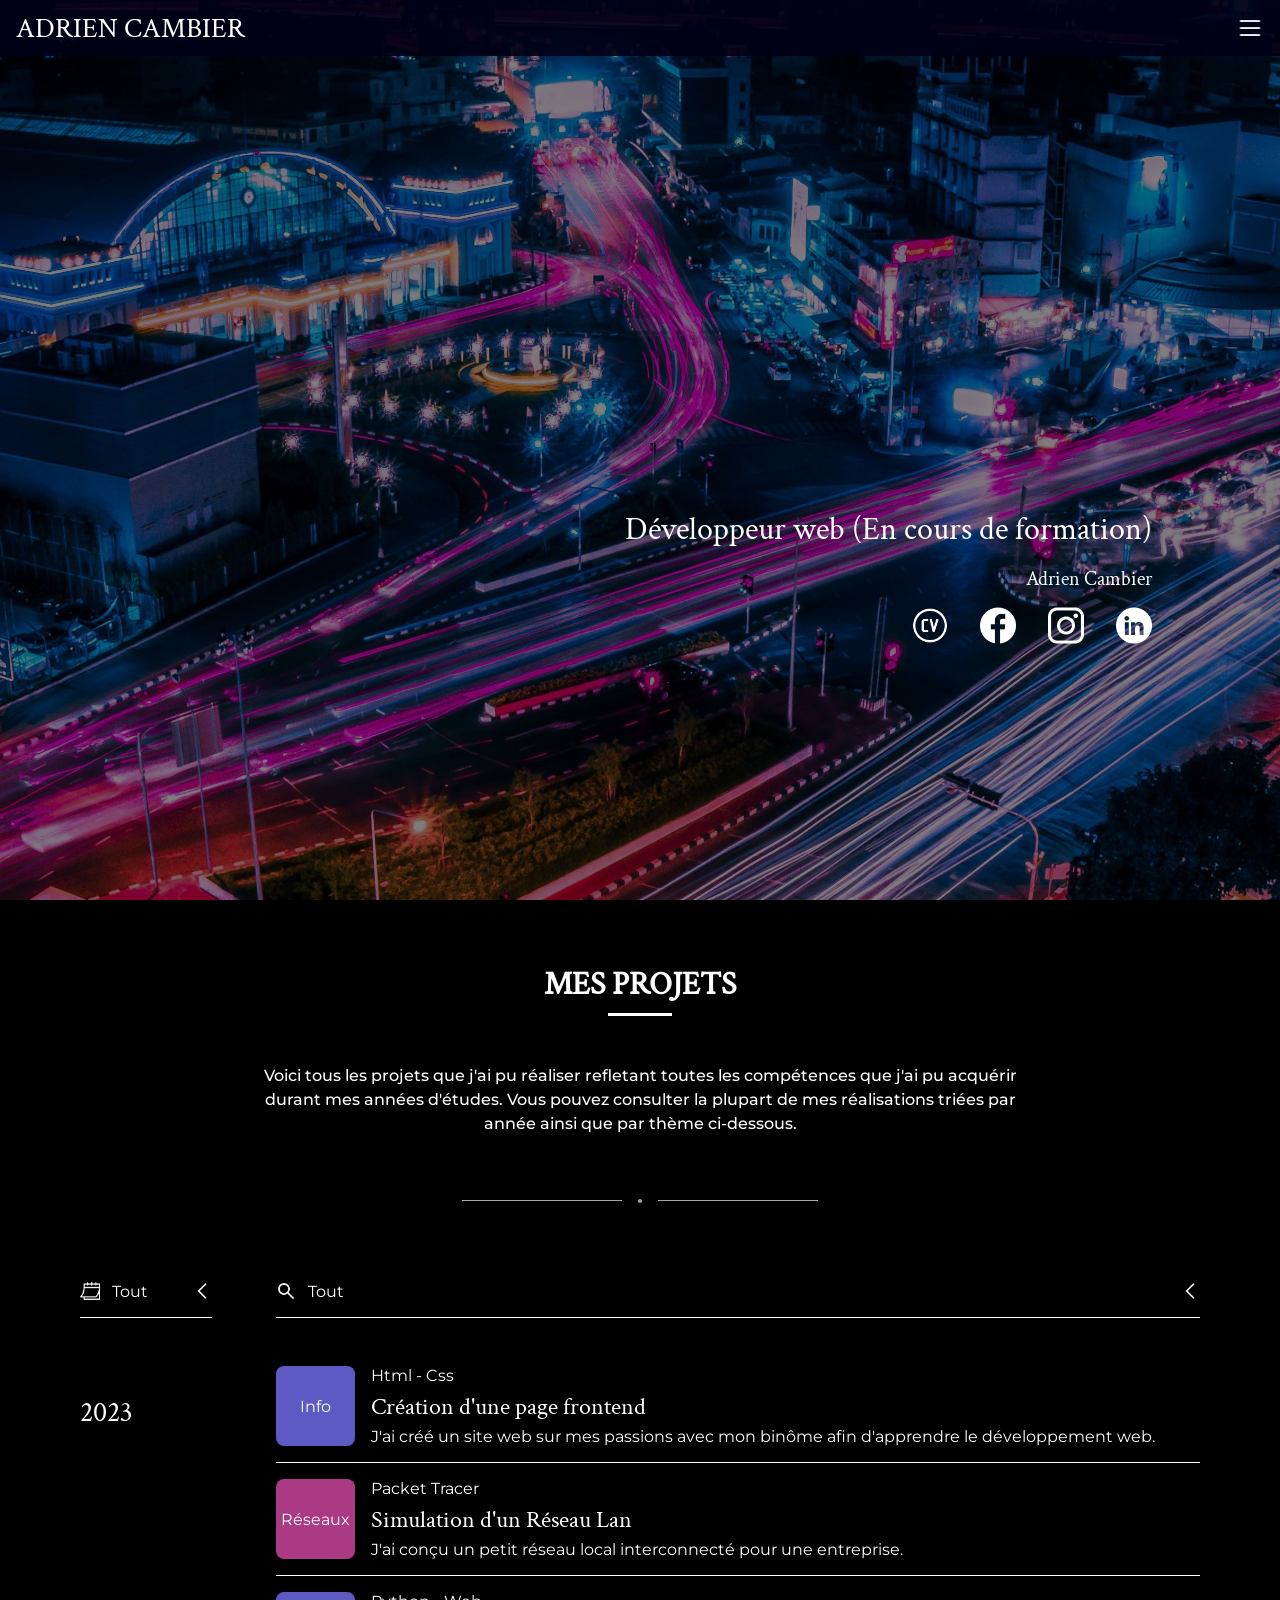
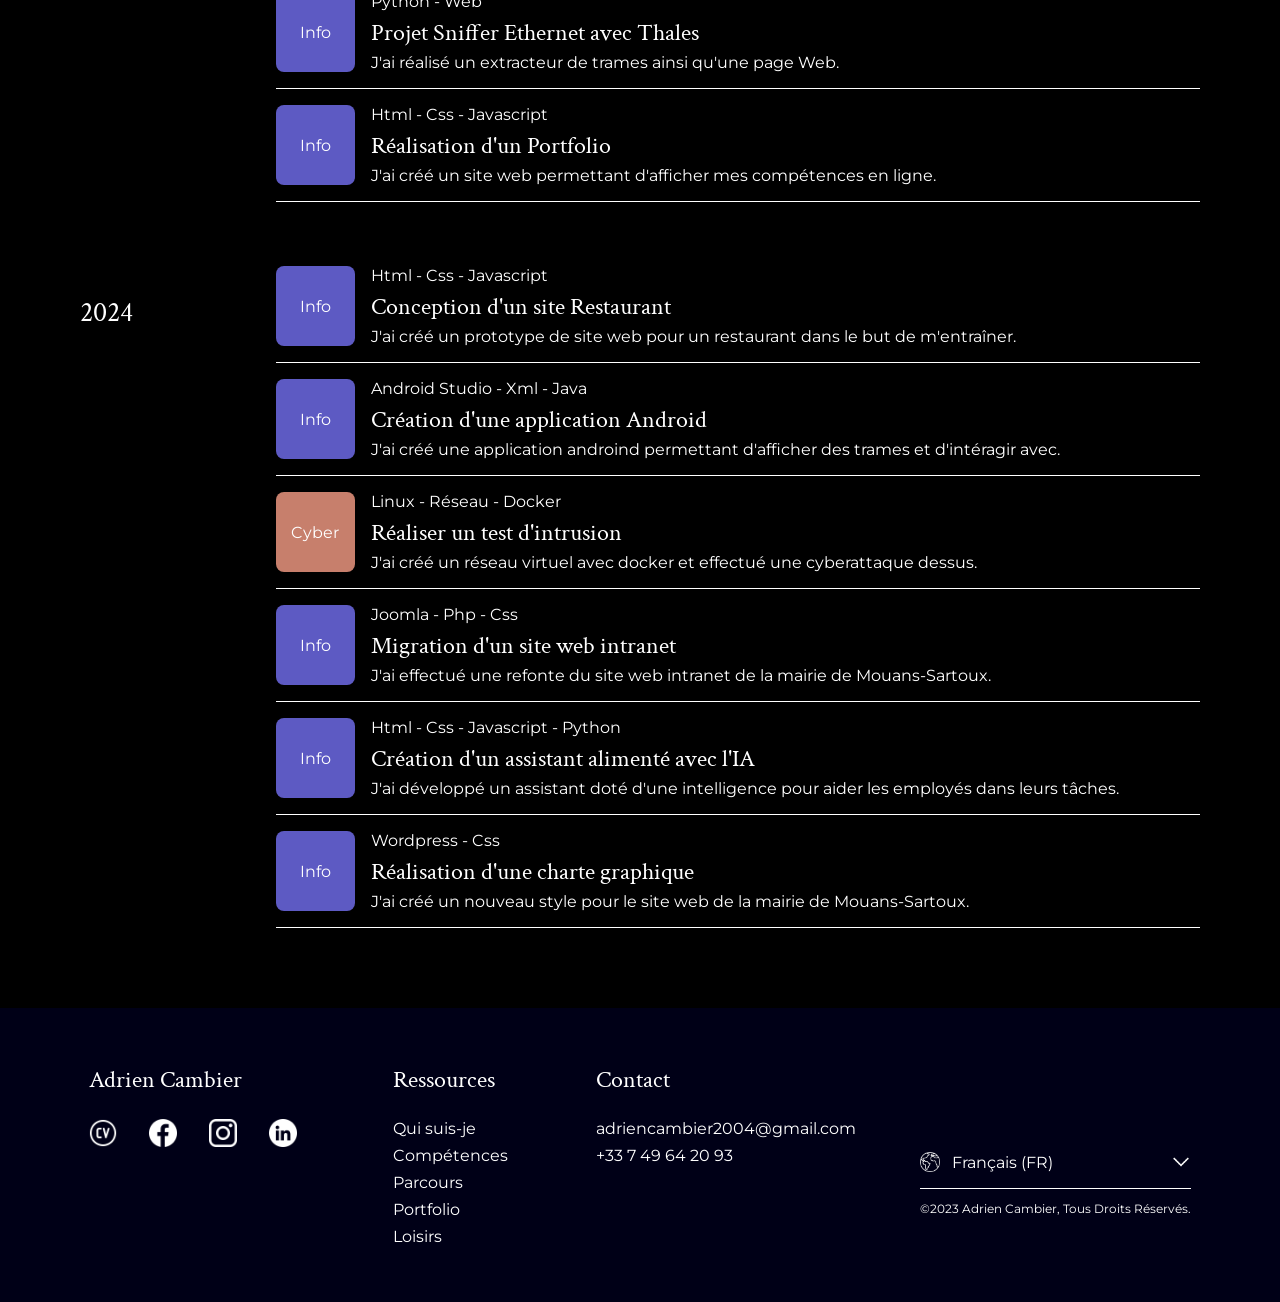
<file: projets.html>
<!DOCTYPE html>
<html>
    <head>
        <meta charset="utf-8">
        <meta http-equiv="Content-Language" content="fr">
        <meta name="viewport" content="width=device-width">
        <link rel="stylesheet" href="style/body.css">
        <link rel="stylesheet" href="style/footer.css">
        <link rel="stylesheet" href="style/header.css">
        <link rel="stylesheet" href="style/portfolio.css">
        <link rel="stylesheet" href="style/style.css">
        <link rel="icon" href="img/logo-site.png">
        <title>Mon site Web Portfolio</title>
    </head>
    <body>
        <header>
            <img src="img/bangkok.jpg" class="header-img" id="top">
            <div class="menu">
                <p class="name-header"><a href="#top">ADRIEN CAMBIER</a></p>
                <nav class="nav-links">
                    <div class="name-menu">
                        <p class="name-menu-text"><a href="#top">ADRIEN CAMBIER</a></p>
                        <img src="img/fermer.png" class="close">
                    </div>
                    <ul>
                        <li><a class="links" href="index.html#propos">À propos de moi</a></li>
                        <li><a class="links" href="index.html#skills">Mes compétences</a></li>
                        <li><a class="links" href="index.html#parcours">Mon parcours</a></li>
                        <li><a class="links" href="index.html#portfolio">Mon Portfolio</a></li>
                        <li><a class="links" href="index.html#loisirs">Mes loisirs</a></li>
                        <li><a class="links" href="index.html#contact">Me contacter</a></li>
                    </ul>
                </nav>
                <div class="background-nav hidden"></div>
                <img src="img/hamburger.png" class="hamburger-menu">
                </div>
            </div>
            <div class="header-content">
                <p class="description-text">Développeur web (En cours de formation)</p>
                <p class="name-text">Adrien Cambier</p>
                <nav class="social-links">
                    <a href="./Adrien%20Cambier%20CV.pdf"><img src="img/cv.png" class="social-media"></a>
                    <a href="https://fr-fr.facebook.com/adrien.cambier.71"><img src="img/facebook.png" class="social-media"></a>
                    <a href="https://www.instagram.com/adri1.cr/"><img src="img/instagram.png" class="social-media"></a>
                    <a href="https://www.linkedin.com/in/adrien-cambier-0820b127b/"><img src="img/linkedin.png" class="social-media"></a>
                </nav>
            </div>
        </header>
        <main>
            <section class="black-section">
                <div class="title-section">
                    <h1>Mes Projets</h1>
                    <div class="h1-underline"></div>
                </div>
                <p class="introduction-text">
                    Voici tous les projets que j'ai pu réaliser refletant toutes les compétences que j'ai pu acquérir durant mes années d'études.
                    Vous pouvez consulter la plupart de mes réalisations triées par année ainsi que par thème ci-dessous.</p>
                <div class="separation">
                    <div class="separation-line"></div>
                    <div class="separation-point"></div>
                    <div class="separation-line"></div>
                </div>
                <div class="project-selection">
                    <div class="project-content year underline" id="project-year">
                        <div class="project-text">
                            <img src="img/calendrier.png" class="project-logo">
                            <p class="language-text">Tout</p>
                            <img src="img/vers-le-bas.png" class="project-logo rotate90deg">
                        </div>
                        <div class="project-selector" id="year">
                            <ul>
                                <li class="language-selector-text" id="y2023"><img src="img/verifier.png" class="language-logo invisible">2023</li>
                                <li class="language-selector-text" id="y2024"><img src="img/verifier.png" class="language-logo invisible">2024</li>
                                <li class="language-selector-text" id="yAll"><img src="img/verifier.png" class="language-logo">Tout</li>
                            </ul>
                        </div>
                    </div>
                    <div class="project-content theme underline" id="project-theme">
                        <div class="project-text">
                            <img src="img/search.png" class="project-logo">
                            <p class="language-text">Tout</p>
                            <img src="img/vers-le-bas.png" class="project-logo rotate90deg">
                        </div>
                        <div class="project-selector" id="theme">
                            <ul>
                                <li class="language-selector-text" id="info"><img src="img/verifier.png" class="language-logo invisible">Informatique</li>
                                <li class="language-selector-text" id="network"><img src="img/verifier.png" class="language-logo invisible">Réseaux</li>
                                <li class="language-selector-text" id="cyber"><img src="img/verifier.png" class="language-logo invisible">Cybersécurité</li>
                                <li class="language-selector-text" id="tAll"><img src="img/verifier.png" class="language-logo">Tout</li>
                            </ul>
                        </div>
                    </div>
                </div>
                <div class="project-container" id="c2023">
                    <div class="project-content year">
                        <p class="name-header">2023</p>
                    </div>
                    <div class="project-content theme">
                        <a class="project-box" href="frontend.html">
                            <div class="theme-box info">Info</div>
                            <div class="project-description">
                                <p class="description-theme">Html - Css</p>
                                <p class="description-title">Création d'une page frontend</p>
                                <p class="description-theme">J'ai créé un site web sur mes passions avec mon binôme afin d'apprendre le développement web.</p>
                            </div>
                        </a>
                        <a class="project-box" href="réseau.html">
                            <div class="theme-box network">Réseaux</div>
                            <div class="project-description">
                                <p class="description-theme">Packet Tracer</p>
                                <p class="description-title">Simulation d'un Réseau Lan</p>
                                <p class="description-theme">J'ai conçu un petit réseau local interconnecté pour une entreprise.</p>
                            </div>
                        </a>
                        <a class="project-box" href="thales.html">
                            <div class="theme-box info">Info</div>
                            <div class="project-description">
                                <p class="description-theme">Python - Web</p>
                                <p class="description-title">Projet Sniffer Ethernet avec Thales</p>
                                <p class="description-theme">J'ai réalisé un extracteur de trames ainsi qu'une page Web.</p>
                            </div>
                        </a>
                        <a class="project-box" href="portfolio.html">
                            <div class="theme-box info">Info</div>
                            <div class="project-description">
                                <p class="description-theme">Html - Css - Javascript</p>
                                <p class="description-title">Réalisation d'un Portfolio</p>
                                <p class="description-theme">J'ai créé un site web permettant d'afficher mes compétences en ligne.</p>
                            </div>
                        </a>
                    </div>
                </div>
                <div class="project-container" id="c2024">
                    <div class="project-content year">
                        <p class="name-header">2024</p>
                    </div>
                    <div class="project-content theme">
                        <a class="project-box" href="restaurant.html">
                            <div class="theme-box info">Info</div>
                            <div class="project-description">
                                <p class="description-theme">Html - Css - Javascript</p>
                                <p class="description-title">Conception d'un site Restaurant</p>
                                <p class="description-theme">J'ai créé un prototype de site web pour un restaurant dans le but de m'entraîner.</p>
                            </div>
                        </a>
                        <a class="project-box" href="android.html">
                            <div class="theme-box info">Info</div>
                            <div class="project-description">
                                <p class="description-theme">Android Studio - Xml - Java</p>
                                <p class="description-title">Création d'une application Android</p>
                                <p class="description-theme">J'ai créé une application androind permettant d'afficher des trames et d'intéragir avec.</p>
                            </div>
                        </a>
                        <a class="project-box" href="cyber.html">
                            <div class="theme-box cyber">Cyber</div>
                            <div class="project-description">
                                <p class="description-theme">Linux - Réseau - Docker</p>
                                <p class="description-title">Réaliser un test d'intrusion</p>
                                <p class="description-theme">J'ai créé un réseau virtuel avec docker et effectué une cyberattaque dessus.</p>
                            </div>
                        </a>
                        <a class="project-box" href="intranetMSX.html">
                            <div class="theme-box info">Info</div>
                            <div class="project-description">
                                <p class="description-theme">Joomla - Php - Css</p>
                                <p class="description-title">Migration d'un site web intranet</p>
                                <p class="description-theme">J'ai effectué une refonte du site web intranet de la mairie de Mouans-Sartoux.</p>
                            </div>
                        </a>
                        <a class="project-box" href="chatgptMSX.html">
                            <div class="theme-box info">Info</div>
                            <div class="project-description">
                                <p class="description-theme">Html - Css - Javascript - Python</p>
                                <p class="description-title">Création d'un assistant alimenté avec l'IA</p>
                                <p class="description-theme">J'ai développé un assistant doté d'une intelligence pour aider les employés dans leurs tâches.</p>
                            </div>
                        </a>
                        <a class="project-box" href="internetMSX.html">
                            <div class="theme-box info">Info</div>
                            <div class="project-description">
                                <p class="description-theme">Wordpress - Css</p>
                                <p class="description-title">Réalisation d'une charte graphique</p>
                                <p class="description-theme">J'ai créé un nouveau style pour le site web de la mairie de Mouans-Sartoux.</p>
                            </div>
                        </a>
                    </div>
                </div>
            </section>
        </main>
        <footer>
            <div class="name-footer">
                <p class="title-footer">Adrien Cambier</p>
                <nav class="social-links">
                    <a href="./Adrien%20Cambier%20CV.pdf"><img src="img/cv.png" class="social-media"></a>
                    <a href="https://fr-fr.facebook.com/adrien.cambier.71"><img src="img/facebook.png" class="social-media"></a>
                    <a href="https://www.instagram.com/adri1.cr/"><img src="img/instagram.png" class="social-media"></a>
                    <a href="https://www.linkedin.com/in/adrien-cambier-0820b127b/"><img src="img/linkedin.png" class="social-media"></a>
                </nav>
            </div>
            <div class="name-footer">
                <p class="title-footer">Ressources</p>
                <nav class="nav-links-footer">
                    <ul>
                        <li><a href="index.html#propos">Qui suis-je</a></li>
                        <li><a href="index.html#skills">Compétences</a></li>
                        <li><a href="index.html#parcours">Parcours</a></li>
                        <li><a href="index.html#portfolio">Portfolio</a></li>
                        <li><a href="index.html#loisirs">Loisirs</a></li>
                    </ul>
                </nav>
            </div>
            <div class="name-footer">
                <p class="title-footer">Contact</p>
                <nav class="nav-links-footer">
                    <ul>
                        <li>adriencambier2004@gmail.com</li>
                        <li>+33 7 49 64 20 93</li>
                    </ul>
                </nav>
            </div>
            <div class="name-footer">
                <div class="language-selector">
                    <ul>
                        <li class="language-selector-text" id="fr"><img src="img/verifier.png" class="language-logo">Français (FR)</li>
                        <li class="language-selector-text" id="en"><img src="img/verifier.png" class="language-logo invisible">English (UK)</li>
                    </ul>
                </div>
                <div class="language-content underline">
                    <img src="img/planète.png" class="language-logo">
                    <p class="language-text">Français (FR)</p>
                    <img src="img/vers-le-bas.png" class="language-logo">
                </div>
                <p class="crédit">©2023 Adrien Cambier, Tous Droits Réservés.</p>
            </div>
        </footer>
        <script src="script.js"></script>
    </body>
</html>
</file>
<file: style/body.css>
/* Body */
.beige-section{
    background-color:#fcf6f0;
    position:relative;
    width:100%;
    display:flex;
    flex-direction:column;
    align-items:center;
    padding-top:4rem;
    padding-bottom:4rem;
}
h1{
    text-transform:uppercase;
    font-family:Cardo;
    font-size:2rem;
    text-align:center;
    margin:0;
    color:black;
    z-index:1;
}
.h1-underline{
    background-color:black;
    width:4rem;
    height:0.2rem;
    margin-top:0.5rem;
    z-index:1;
}
.title-section{
    display:flex;
    flex-direction:column;
    align-items:center;
}
.introduction-text{
    color:black;
    font-size:1rem;
    font-family:Montserrat;
    text-align:center;
    margin-top:3rem;
    margin-bottom:3rem;
    width:60%;
    font-weight:500;
    line-height:1.5rem;
}
.text-country{
    line-height:1.5rem;
}
.beige-button{
    font-family:Montserrat;
    font-size:1rem;
    color:black;
    border:1px solid black;
    padding:0.5rem 2rem 0.5rem 2rem;
    text-transform:uppercase;
    font-weight:500;
    transition:all 0.5s ease-in-out;
    width:12.5rem;
    text-align:center;
}
.beige-button:hover{
    background-color:black;
    color:#fcf6f0;
    transition:all 0.5s ease-in-out;
}
.black-section{
    background-color:black;
    position:relative;
    width:100%;
    display:flex;
    flex-direction:column;
    align-items:center;
    padding-top:4rem;
    padding-bottom:4rem;
}
.black-section .introduction-text{
    color:white;
}
.skills-section{
    display:flex;
    flex-direction:column;
}
.skills{
    position:relative;
    height:12.5rem;
    margin:0;
    width:100%;
    height:15rem;
    display:flex;
    justify-content:center;
    align-items:center;
}
.skills-img{
    object-fit:cover;
    object-position:center; 
    width:100%;
    height:100%;
    filter:brightness(35%);
    position:absolute;
}
.skills a{
    display:flex;
    flex-direction:column;
    justify-content:center;
    align-items:center;
    position:relative;
    width:100%;
    height:100%;
}
.skills-title{
    font-family:Cardo;
    font-size:2rem;
    color:white;
    margin:1rem;
}
.skills-text{
    font-family:Montserrat;
    text-align:center;
    font-size:1rem;
    font-weight:500;
    color:white;
    margin:1rem;;
}
a:hover .skills-title{
    text-decoration:underline;
}
.black-section h1{
    color:white;
}
.black-section .h1-underline{
    background-color:white;
}
.content-container{
    display:flex;
    margin-top:3rem;
}
.content{
    display:flex;
    flex-direction:column;
    width:30rem;
    margin-right:1.5rem;
    margin-left:1.5rem;
    position:relative;
}
.content-img{
    height:15rem;
    object-fit:cover;
    object-position:center;
}
.content-date{
    font-family:Montserrat;
    color:white;
    font-size:1rem;
}
.content-title{
    font-family:Cardo;
    color:white;
    font-size:1.5rem;
}
.content-text{
    color:white;
    font-family:Montserrat;
    font-size:1rem;
    line-height:1.5rem;
}
.content .textarea{
    position:relative;
    height:17.5rem;
}
.content-button{
    position:relative;
    font-size:1rem;
    font-family:Montserrat;
    color:white;
    border:1px solid white;
    padding: 0.5rem 2rem 0.5rem 2rem;
    text-transform:uppercase;
    width:10rem;
    text-align:center;
    transition:all 0.5s ease-in-out;
}
.content-button:hover{
    background-color:white;
    color:black;
    transition:all 0.5s ease-in-out;
}
.contact-section{
    position:relative;
    padding-top:4rem;
    padding-bottom:4rem;
    object-fit:cover;
    object-position:center;
    display:flex;
    flex-direction:column;
    align-items:center;
}
.contact-background{
    object-fit:cover;
    object-position:center;
    position:absolute;
    width:100%;
    height:100%;
    top:0;
    filter:brightness(35%);
}
.contact-section h1{
    color:white;
}
.contact-section .h1-underline{
    background-color:white;
}
.mail{
    z-index:1;
    width:47.5rem;
    position:relative;
    margin-top:3rem;
    display:flex;
    flex-direction:column;
}
.mail input[type="text"]{
    font-size:1rem;
    font-family:Montserrat;
    position:relative;
    box-sizing:border-box;
}
.mail textarea{
    width:100%;
    resize:none;
    height:10rem;
    margin:0;
    padding:0;
    margin-bottom:2rem;
    font-size:1rem;
    font-family:Montserrat;
    box-sizing:border-box;
}
.contact-text{
    color:white;
    font-family:Montserrat;
    font-size:1rem;
    margin:0;
    margin-bottom:0.5rem;
    margin-top:0.5rem;
}
.contact-identity{
    display:flex;
    justify-content:space-between;
    width:100%;
}
.identity{
    width:22.5rem;
    margin-bottom:2rem;
}
.identity input{
    width:100%;
    height:2rem;
}
.send{
    position:relative;
    border:1px solid white;
    color:white;
    font-family:Montserrat;
    font-size:1rem;
    background:none;
    width:10rem;
    padding: 0.5rem 2rem 0.5rem 2rem;
    text-transform:uppercase;
    text-align:center;
    left:50%;
    transform:translateX(-50%);
    transition:all 0.5s ease-in-out;
    cursor:pointer;
}
.send:hover{
    transition:all 0.5s ease-in-out;
    background-color:white;
    color:black;
}
.grid-container{
    display:grid;
    grid-template-columns: repeat(3,17.5rem);
    grid-gap:2rem;
    margin-top:3rem;
}
.grid{
    background-color:#f2f2f2;
    display:flex;
    position:relative;
    box-sizing:border-box;
    box-shadow:0 0 1rem rgba(1,1,1,0.2);
    transition:box-shadow 0.25s ease-in-out;
}
.grid:hover{
    box-shadow:0 0 5rem rgba(1,1,1,0.2);
    transition:box-shadow 0.25s ease-in-out;
}
.grid:nth-child(1){
    grid-row:1/span 2;
    grid-column:1;
    flex-direction:column;
    width:17.5rem;
    height:37rem;
}
.grid:nth-child(2){
    grid-row:1;
    grid-column:2/span 2;
    flex-direction:row-reverse;
    width:37rem;
    height:17.5rem;
}
.grid:nth-child(3){
    grid-row:2;
    grid-column:2/span 2;
    width:37rem;
    height:17.5rem;
}
.grid:nth-child(4){
    grid-row:3;
    grid-column:1/span 2;
    width:37rem;
    height:17.5rem;
}
.grid-img{
    object-fit:cover;
    object-position:center;
    width:17.5rem;
    height:17.5rem;
}
.grid .textarea{
    display:flex;
    flex-direction:column;
    text-align:left;
    padding:1rem;
}
.grid-date, .grid-text{
    font-family:Montserrat;
    font-size:1rem;
    margin:0;
    margin-bottom:1rem;
    line-height:1.5rem;
}
.grid-title{
    font-family:Cardo;
    font-size:1.5rem;
    margin:0;
    margin-bottom:1rem;
}
.grid-button:hover{
    text-decoration:underline;
}
.explanation{
    margin-top:3rem;
    margin-bottom:3rem;
    width:60%;
    display:flex;
}
.explanation-img{
    width:20rem;
    position:relative;
    object-fit:cover;
    object-position:center;
}
.explanation-text{
    color:white;
    font-size:1rem;
    font-family:Montserrat;
    margin:0;
    margin-left:2rem;
    font-weight:500;
}
.space-between{
    justify-content:space-between;
}
.separation{
    position:relative;
    display:flex;
    justify-content:center;
    align-items:center;
}
.separation-line{
    width:10rem;
    height:1px;
    background-color:#a8a8a8;
    margin:1rem;
}
.separation-point{
    width:0.25rem;
    height:0.25rem;
    background-color: #a8a8a8;
    border-radius:1rem;
}
.beige-section .explanation-text{
    color:black;
}
.title-country{
    font-family:Cardo;
    font-size:1.5rem;
    margin:0;
    text-transform:uppercase;
    font-weight:500;
}
.line-country{
    width:2.5rem;
    height:0.2rem;
    background-color:black;
    position:relative;
    margin-bottom:2rem;
}
/* Responsive */
@media screen and (max-width:50rem){
    .content .textarea{
        height:auto;
    }
    .content-container{
        width:90%;
    }
    .content{
        width:100%;
        margin-bottom:2rem;
    }
}
@media screen and (max-width:70rem){
    .grid-container{
        grid-template-columns: repeat(2,17.5rem);
    }
    .grid:nth-child(1){
        grid-row:1;
        grid-column:1/span 2;
        flex-direction:row;
        width:37rem;
        height:17.5rem;
    }
    .grid:nth-child(2){
        grid-row:2;
        grid-column:1/span 2;
        flex-direction:row-reverse;
        width:37rem;
        height:17.5rem;
    }
    .grid:nth-child(3){
        grid-row:3;
        grid-column:1/span 2;
        flex-direction:row;
        width:37rem;
        height:17.5rem;
    }
    .grid:nth-child(4){
        grid-row:4;
        grid-column:1/span 2;
        flex-direction:row-reverse;
        width:37rem;
        height:17.5rem;
    }
    .grid:nth-child(5){
        grid-row:5;
        grid-column:1/span 2;
        flex-direction:row;
        width:37rem;
        height:17.5rem;
    }
    .grid:nth-child(6){
        grid-row:6;
        grid-column:1/span 2;
        flex-direction:row-reverse;
        width:37rem;
        height:17.5rem;
    }
    .grid:nth-child(7){
        grid-row:7;
        grid-column:1/span 2;
        flex-direction:row;
        width:37rem;
        height:17.5rem;
    }
    .explanation{
        flex-direction:column;
        width:37rem;
    }
    .explanation-img{
        width:100%;
    }
    .explanation-text{
        margin:0;
        margin-top:2rem;
    }
    .introduction-text{
        width:37rem;
    }
}
@media screen and (max-width:50rem){
    .grid-container{
        grid-template-columns: repeat(1,1fr);
        width:90%;
    }
    .grid-img{
        width:100%;
    }
    .grid:nth-child(1){
        grid-row:1;
        grid-column:1;
        flex-direction:column;
        width:100%;
        height:30rem;
    }
    .grid:nth-child(2){
        grid-row:2;
        grid-column:1;
        flex-direction:column;
        width:100%;
        height:30rem;
    }
    .grid:nth-child(3){
        grid-row:3;
        grid-column:1;
        flex-direction:column;
        width:100%;
        height:30rem;
    }
    .grid:nth-child(4){
        grid-row:4;
        grid-column:1;
        flex-direction:column;
        width:100%;
        height:30rem;
    }
    .grid:nth-child(5){
        grid-row:5;
        grid-column:1;
        flex-direction:column;
        width:100%;
        height:30rem;
    }
    .grid:nth-child(6){
        grid-row:6;
        grid-column:1;
        flex-direction:column;
        width:100%;
        height:30rem;
    }
    .grid:nth-child(7){
        grid-row:7;
        grid-column:1;
        flex-direction:column;
        width:100%;
        height:30rem;
    }
    .contact-identity{
        flex-direction:column;
    }
    .mail{
        width:90%;
    }
    .identity{
        width:100%;
    }
    .galerie-pic{
        height:49.75%;
    }
    .explanation{
        width:90%;
    }
    .introduction-text{
        width:90%;
    }
}
@media screen and (max-width:97.5rem){
    .content .textarea{
        height:auto;
    }
    .content-container{
        flex-direction:column;
        align-items:center;
    }
    .content{
        margin-bottom:2rem;
    }
}
</file>
<file: style/footer.css>
/* Footer */
footer{
    background-color:rgb(0, 0, 23);
    display:flex;
    justify-content:center;
}
.name-footer{
    margin:2rem;
}
.title-footer{
    color:white;
    font-family:Cardo;
    font-size:1.5rem;
}
.nav-links-footer li{
    color:white;
    font-family:Montserrat;
    font-size:1rem;
    margin-bottom:0.5rem;
}
.nav-links-footer li:hover{
    text-decoration:underline;
}
.nav-links-footer ul{
    text-align:left;
    display:flex;
    flex-direction:column;
    align-items:start;
    padding:0;
}
.name-footer .social-links{
    justify-content:start;
}
.name-footer a{
    margin:0;
    margin-right:1.5rem;
    height:1.75rem;
    position:relative;
}
.name-footer .social-media{
    height:1.75rem;
    margin:0;
}
.crédit{
    font-family:Montserrat;
    font-size:0.75rem;
    color:white;
}
.language-content{
    height:1.25rem;
    display:flex;
    align-items:center;
    justify-content:space-between;
    padding-bottom:1rem;
    padding-top:1rem;
    cursor:pointer;
}
.language-logo{
    height:100%;
    transition: all 0.25s ease-in-out;
}
.language-text{
    font-family:Montserrat;
    color:white;
    position:absolute;
    margin-left:2rem;
}
.language-selector{
    position:relative;
    background-color:white;
    border-radius:0.25rem;
    display:flex;
    flex-direction:column;
    margin-top:1rem;;
    z-index:5;
    visibility:hidden;
    transition:all 0.25s ease-in-out;
    opacity:0;
}
.language-selector ul{
    padding:0;
    margin-top:0.5rem;
    margin-bottom:0.5rem;
}
.language-selector-text{
    color:black;
    font-family:Montserrat;
    width:100%;
    font-size:1rem;
    padding:0.5rem;
    position:relative;
    box-sizing:border-box;
    cursor:pointer;
    display:flex;
    height:2rem;
    align-items:center;
}
.language-selector-text .language-logo{
    margin-right:0.5rem;
    margin-left:0.5rem;
}
.language-selector-text:hover{
    background-color:#ffecc2;
    transition:all 0.5s ease-in-out;
}
/* Responsive */
@media screen and (max-width:65rem){
    footer{
        flex-direction:column;
        padding-top:2rem;
        padding-bottom:2rem;
    }
    .name-footer{
        margin-top:0;
        margin-bottom:0;
    }
    .social-links{
        margin-bottom:1rem;
    }
}
/* Override */
.visible{
    transition:all 0.25s ease-in-out;
    opacity:100;
    visibility:visible;
}
.invisible{
    visibility:hidden;
}
footer .name-footer .social-links a{
    margin:0;
    margin-right:2rem;
}
</file>
<file: style/header.css>
/* Header */
header{
    width:100%;
    height:100vh;
    position:relative;
    top:0;
    margin:0;
}
.header-img{
    object-fit:cover;
    object-position:center 25%;
    filter:brightness(50%);
    width:100%;
    height:100%;
    position:relative;
}
.menu{
    position:fixed;
    height:3.5rem;
    width:100%;
    display:flex;
    align-items:center;
    justify-content:space-between;
    top:0;
    background-color:rgba(0, 0, 23,0.9);
    z-index:10;
    padding-left:1rem;
}
.name-header{
    color:white;
    font-family:Cardo;
    font-size:1.75rem;
    position:relative;
}
ul{
    list-style:none;
}
.nav-links{
    position:relative;
    z-index:1;
}
.nav-links ul{
    display:flex;
}
.nav-links .links{
    font-family:Montserrat;
    color:white;
    text-transform:uppercase;
    margin-right:3rem;
    font-size:0.9rem
}
.nav-links .links:hover{
    text-decoration: underline;
}
.mobile-menu{
    display:none;
}
.header-content{
    top:50%;
    transform:translateY(-50%);
    position:absolute;
    right:12.5rem;
}
.name-text{
    font-family:Cardo;
    font-size:1.25rem;
    position:relative;
    text-align:right;
    color:white;
    margin:0;
    margin-top:1rem;
}
.description-text{
    font-family:Cardo;
    font-size:2rem;
    position:relative;
    text-align:right;
    color:white;
    margin:0;
}
.social-links{
    position:relative;
    display:flex;
    align-items:center;
    justify-content:flex-end;
    margin-top:1rem;
}
.social-links a{
    margin-left:2rem;
}
.social-media{
    height:2.25rem;
}
.hamburger-menu{
    display:none;
}
.background-nav{
    display:none;
    position:fixed;
    width:100%;
    height:100%;
    background-color:rgba(0,0,0,0.5);
    top:0;
    left:0;
}
.name-menu{
    display:none;
    position:relative;
    color:white;
    border-bottom:1px solid #737373;
    padding-bottom:4rem;
    margin-bottom:2rem;
    justify-content:space-between;
    align-items:center;
}
.name-menu-text{
    font-family:Cardo;
    font-size:1.75rem;
    display:none;
}
.close{
    height:1rem;
    position:relative;
    cursor:pointer;
    display:none;
}
/*  Responsive */
@media screen and (max-width:82.5rem){
    .nav-links{
        height:100%;
        position:fixed;
        top:0;
        left:0;
        transform:translateX(-100%);
        background-color:rgb(0, 0, 23);
        width:25rem;
        max-width:100%;
        padding:2rem;
        box-sizing:border-box;
        transition:transform 0.5s ease-in-out;
        overflow:auto;
    }
    .nav-links ul{
        flex-direction:column;
        padding:0;
        height:17.5rem;
        justify-content:space-between;
    }
    .hamburger-menu{
        display:block;
        height:50%;
        position:relative;
        right:2rem;
        cursor:pointer;
        z-index:-1;
    }
    .name-menu{
        display:flex;;
    }
    .name-menu-text, .close{
        display:block;
    }
    .background-nav{
        display:block;
    }
    .header-content{
        right:0;
        margin:10%;
    }
    .menu-on{
        transform:translateX(0);
        transition:transform 0.5s ease-in-out;
    }
    .hidden{
        display:none;
    }
}
</file>
<file: style/portfolio.css>
/* Portfolio */
.portfolio-container{
    background-color:white;
    width:60rem;
    height:auto;
    display:flex;
    flex-direction:column;
    align-items:start;
    padding:2rem;
    box-sizing:border-box;
}
.portfolio-container h1{
    text-align:left;
}
.portfolio-container .title-section{
    align-items:start;
}
.portfolio-img{
    width:100%;
    margin-top:2rem;
    margin-bottom:2rem;
    position:relative;
    object-fit:cover;
    object-position:center;
    max-height:30rem;
}
.alternate-img:hover{
    box-shadow:0 0 5rem rgba(1,1,1,0.2);
    transition:box-shadow 0.25s ease-in-out;
}
.alternate-img{
    box-shadow:0 0 1rem rgba(1,1,1,0.2);
    transition:box-shadow 0.25s ease-in-out;
    margin:0;
    margin-top:2rem;
}
.portfolio-text{
    font-family:Montserrat;
    font-weight:500;
    font-size:1rem;
    text-align:left;
    line-height: 1.5rem;
}
.portfolio-button{
    font-family:Montserrat;
    font-size:1rem;
    color:black;
    border:1px solid black;
    padding:0.5rem 2rem 0.5rem 2rem;
    text-transform:uppercase;
    font-weight:500;
    transition:background-color 0.5s ease-in-out, color 0.5s ease-in-out;
    width:12.5rem;
    text-align:center;
    margin-bottom:2rem;
    margin-top:1rem;
}
.flex{
    position:relative;
    display:flex;
    margin-top:1rem;
    margin-bottom:1rem;
}
.flex .portfolio-button{
    margin:0;
    margin-right:1rem;
    margin-bottom:1rem;
}
.portfolio-button:hover{
    background-color:black;
    color:white;
    transition:background-color 0.5s ease-in-out, color 0.5s ease-in-out;
}
.project-selection{
    position:relative;
    display:flex;
    margin-top:3rem;
    width:70rem;
    max-width:90%;
}
.project-content{
    position:relative;
    display:flex;
    flex-direction:column;
    cursor:pointer;
}
.year{
    width:10rem;
}
.theme{
    width:100%;
    margin-left:4rem;
}
.project-text{
    position:relative;
    display:flex;
    height:1.25rem;
    width:100%;
    align-items:center;
    justify-content:space-between;
    padding-bottom:1rem;
    padding-top:1rem;
}
.project-logo{
    height:100%;
    transition: all 0.25s ease-in-out;
}
.rotate90deg{
    transform: rotate(90deg);
}
.project-container{
    position:relative;
    display:flex;
    margin-top:3rem;
    width:70rem;
    max-width:90%;
}
.project-box{
    margin-bottom:1rem;
    padding-bottom:1rem;
    border-bottom:1px solid white;
    display:flex;
}
.theme-box{
    position:relative;
    display:flex;
    justify-content:center;
    align-items:center;
    height:5rem;
    width:5rem;
    border-radius: 0.5rem;
    font-family:Montserrat;
    font-size:1rem;
    color:white;
}
.info{
    background-color:rgb(93 90 195);
}
.network{
    background-color:rgb(170 58 132);
}
.cyber{
    background-color:rgb(199 127 108);
}
.project-description{
    position:relative;
    display:flex;
    flex-direction:column;
    justify-content: space-between;
    margin-left:1rem;
    width:calc(100% - 5rem);
}
.description-theme{
    font-family:Montserrat;
    font-size:1rem;
    color:white;
    margin:0;
}
.description-title{
    font-family:Cardo;
    font-size:1.5rem;
    color:white;
    margin:0;
}
.underline{
    border-bottom:1px solid white;
}
.project-selector{
    position:absolute;
    background-color:white;
    border-radius:0.25rem;
    display:flex;
    flex-direction:column;
    z-index:5;
    visibility:hidden;
    transition:all 0.25s ease-in-out;
    opacity:0;
    width:100%;
    margin-top:4rem;
}
.project-selector ul{
    padding:0;
    margin-top:0.5rem;
    margin-bottom:0.5rem;
}
/* Responsive */
@media screen and (max-width:65rem){
    .portfolio-container{
        width:90%;
    }
}
@media screen and (max-width:42.5rem){
    .flex{
        flex-direction:column;
    }
    .flex .portfolio-button{
        margin:0;
        margin-bottom:1rem;
    }
    .project-selection{
        flex-direction:column;
    }
    .project-content{
        width:100%;
        margin:0;
    }
    .theme{
        margin-top:1rem;
    }
    .project-container{
        flex-direction:column;
    }
}
/* Override */
.visible{
    transition:all 0.25s ease-in-out;
    opacity:100;
    visibility:visible;
}
.invisible{
    visibility:hidden;
}
</file>
<file: style/style.css>
/* Style */
@font-face {
  font-family: Cardo;
  src: url("../font/CrimsonText-Regular.ttf") format("opentype");
}
@font-face {
  font-family: Montserrat;
  src: url("../font/Montserrat-VariableFont_wght.ttf") format("opentype");
}
body,
html {
  margin: 0;
  padding: 0;
  overflow-x: hidden;
  overflow-y: scroll;
}
a,
ul {
  text-decoration: none;
  color: inherit;
}
</file>
